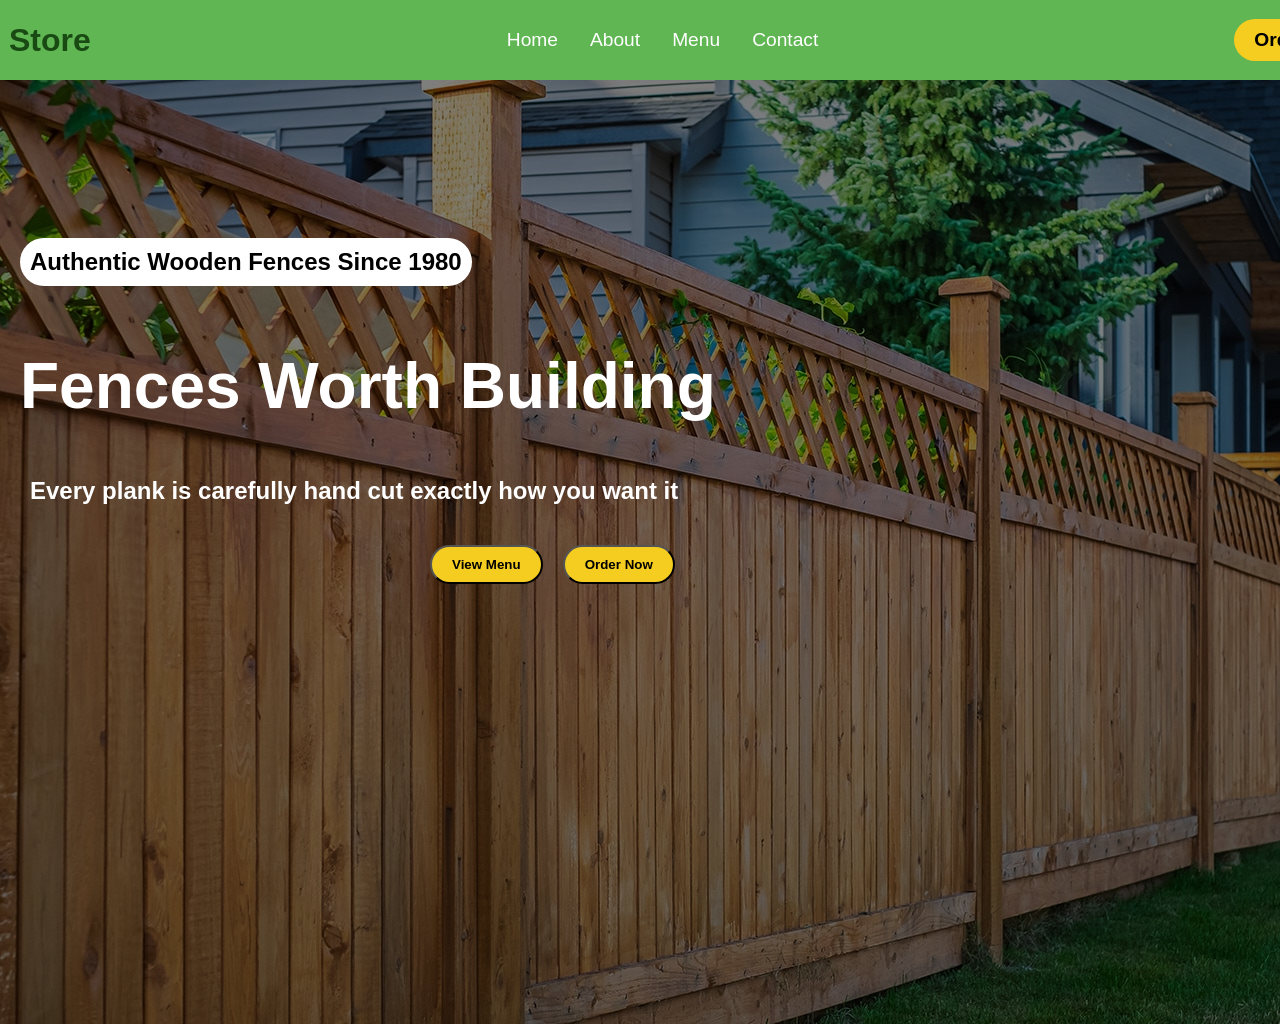
<file: onepage/index.html>
<!DOCTYPE html>
<html lang="en">
<head>
    <link rel="stylesheet" href="style.css">
    <meta charset="UTF-8">
    <meta name="viewport" content="width=device-width, initial scale=1.0">
    <link rel="preconnect" href="https://fonts.googleapis.com">
    <link rel="preconnect" href="https://fonts.gstatic.com" crossorigin>
    <link href="https://fonts.googleapis.com/css2?family=Montserrat:ital,wght@0,100..900;1,100..900&display=swap" rel="stylesheet">
    <link rel="stylesheet" href="style.css">
    <title>Fence Store</title>
</head>
<body>
    <!-- Navigation bar -->
     <nav class="navbar">
        <a href="index.html" class="logo">Fence Store</a>
        <ul class="navlinks">
            <li><a href="index.html">Home</a></li>
            <li><a href="about.html">About</a></li>
            <li><a href="menu.html">Menu</a></li>
            <li><a href="contact.html">Contact</a></li>
        </ul>
        <a href="#" class="button">Order Now</a>
     </nav>
     <div class="hero">
        <p id="sub1">Authentic Wooden Fences Since 1980</p>
        <h1>Fences Worth Building</h1>
        <p id="sub2">Every plank is carefully hand cut exactly how you want it</p>
        <div class="herobuttons">
            <button href="menu.html" class="button">View Menu</button>
            <button href="contact.html" class="button">Order Now</button>
        </div>
     </div>
</body>
</html>
</file>
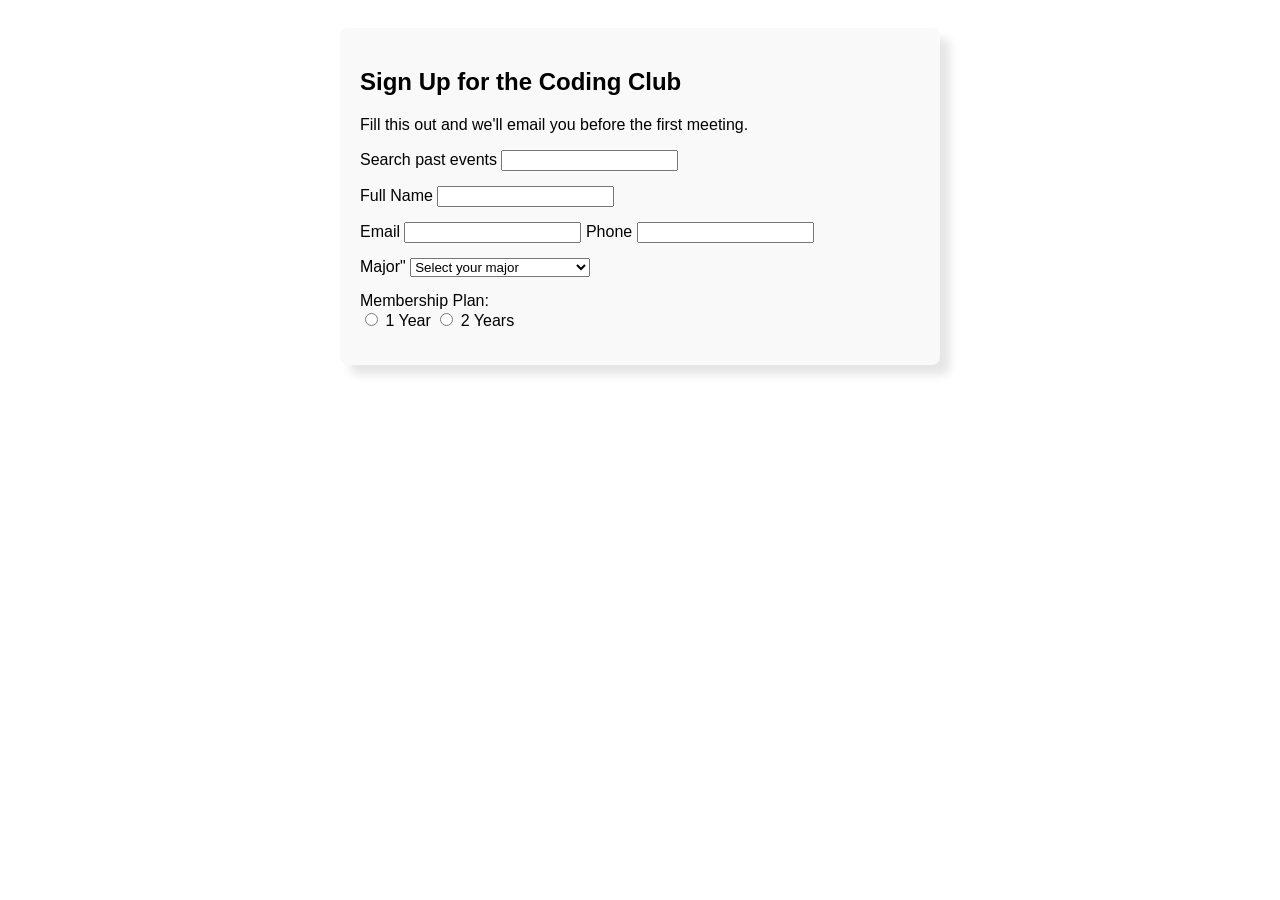
<file: form.html>
<!DOCTYPE html>
<html lang="en">
<head>
    <meta charset="UTF-8">
    <meta name="viewport" content="width=device-width, initial-scale=1.0">
    <title>Coding Club Signup</title>
    <style>
        main {
            max-width: 600px;
            margin: 0 auto;
            padding: 20px;
            font-family: Arial, sans-serif;
        }
        form {
            background-color: #f9f9f9;
            padding: 20px;
            border-radius: 8px;
            box-shadow: 10px 10px 10px rgba(0, 0, 0, 0.1);
        }
        .field {
            margin-bottom: 15px;
        }
        .radio-group {
            display: flex;
            gap: 10px;
            align-items: center;
        }
    </style>
</head>
<body>
<main>
<form>
    <h2>Sign Up for the Coding Club</h2>
    <p>Fill this out and we'll email you before the first meeting.</p>

<div class="field">
    <label for="search">Search past events</label>
    <input type="search" id="search" name="search">    
</div>

<div class="field">
    <label for="fullname">Full Name</label>
    <input type="text" id="fullname" name="fullname" required>
</div>

<div class="row">
    <div class="field">
            <label for="email">Email</label>
            <input type="email" id="email" name="email" required>
            <label for="phone">Phone</label>
            <input type="phone" id="phone" name="phone" required>
    </div>
</div>

<div class="field">
    <label for="majors">Major"</label>
    <select id="major" name="major" required>
        <option value>Select your major</option>
        <optgroup label="Engineering">
            <option value>Electrical Engineering</option>
            <option value>Mechanical Engineering</option>
        </optgroup>
        <optgroup label="Computer Sciece">
            <option value>Computer Science</option>
            <option value>Software Engineering</option>
        </optgroup>
    </select>
</div>

<div class="field">
    <label>Membership Plan:</label>
    <div>
        <input type="radio" id="year1" name="membership" value="1-year">
        <label for="year1">1 Year</label>

        <input type="radio" id="year2" name="membership" value="2-years">
        <label for="year2">2 Years</label>
    </div>
</div>

</form>

</main>
</body>
</file>
<file: onepage/style.css>
body {
    margin: 0;
    font-family: 'Poppins', sans-serif;
    background-color: #e4efd2;
}

.navbar {
    background: #60b653;
    height: 80px;
    display: flex;
    justify-content: center;
    align-items: center;
    font-size: 1.2rem;
    position: sticky;
    top: 0;
    z-index: 999;
}

.logo {
    color: #194A13;
    justify-self: start;
    cursor: pointer;
    text-decoration: none;
    font-size: 2rem;
    display: flex;
    align-items: center;
    margin: 0;
    position: relative;
    right: 400px;
    font-weight: bold;
}

.navlinks {
    display: flex;
    align-items: center;
    list-style: none;
    text-align: center;
    padding: 0;
    margin: 0;
}

.navlinks li a {
    color: #fff;
    text-decoration: none;
    padding: 0.5rem 1rem;
}

.navlinks:hover {
    background: #F5CC20;
}

.button {
    border-radius: 50px;
    background: #F5CC20;
    padding: 10px 20px;
    position: relative;
    top: 0;
    z-index: 999;
    justify-content: center;
    display: flex;
    text-decoration: none;
    color: #000000;
    font-weight: bold;
    left: 400px;
}

.button:hover {
    background: #ddbc13;
    transition: all 0.3s ease;
    transform: translateY(-6px);
}

.hero {
    background-image: linear-gradient(rgba(0, 0, 0, 0.5), rgba(0, 0, 0, 0.5)),url("../images/fenceimage.jpeg");
    height: 90vh;
    margin-top: -16px;
    padding-top: 150px;
    padding-left: 20px;
}

#sub1 {
    color: #000;
    font-size: 1.5rem;
    margin-bottom: 20px;
    background: #fff;
    border-radius: 50px;
    display: inline-block;
    padding: 10px;
    font-weight: bold;
}

.hero h1 {
    color: #fff;
    font-size: 4rem;
    margin-bottom: 20px;
    font-weight: bold;
}

#sub2 {
    color: #fff;
    font-size: 1.5rem;
    margin-bottom: 20px;
    border-radius: 50px;
    display: inline-block;
    padding: 10px;
    font-weight: bold;
}

.herobuttons {
    display: flex;
    gap: 20px;
    margin: 10px;
}
</file>
